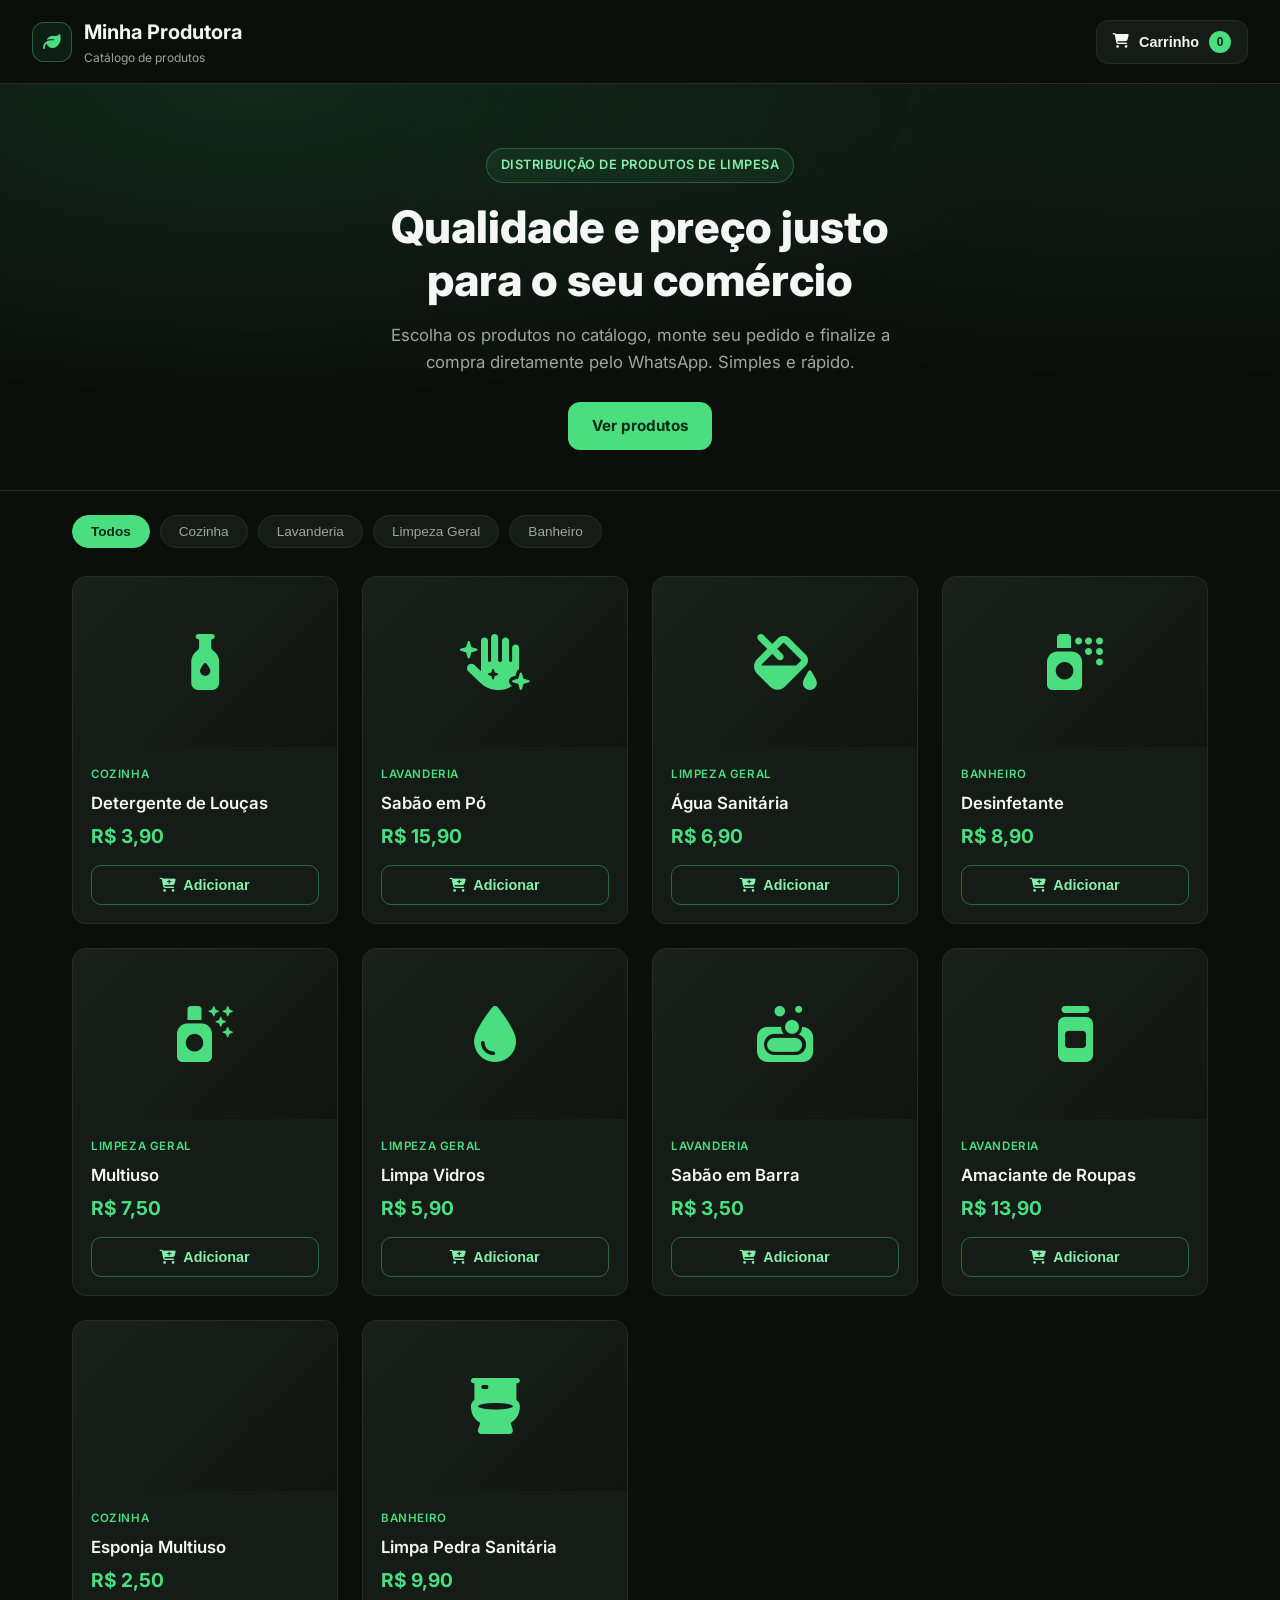
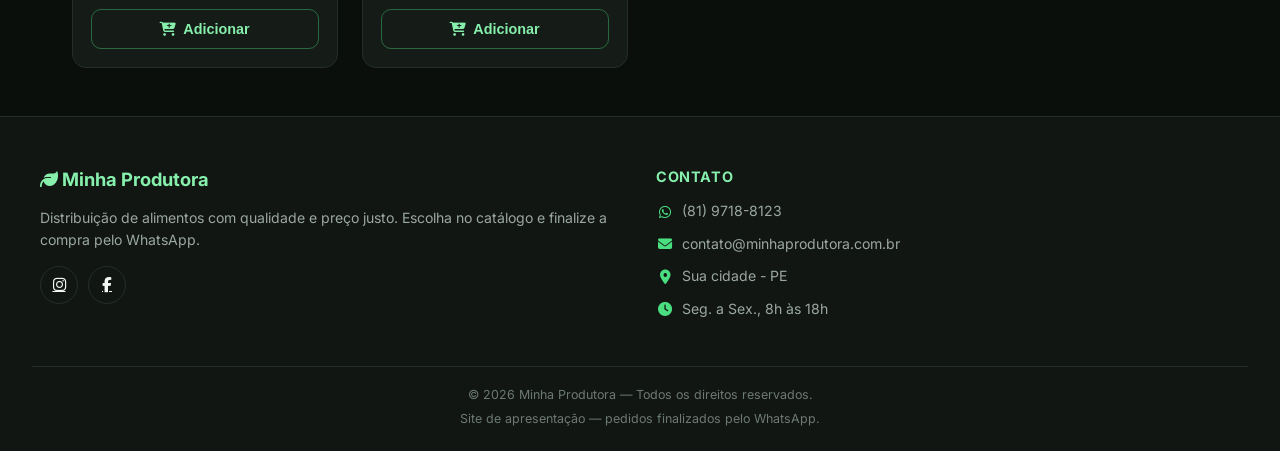
<file: catalogo-produtos/index.html>
<!DOCTYPE html>
<html lang="pt-BR">
<head>
  <meta charset="UTF-8">
  <meta name="viewport" content="width=device-width, initial-scale=1.0">
  <title>Catálogo de Produtos</title>
  <!-- Fonte moderna: Inter -->
  <link rel="preconnect" href="https://fonts.googleapis.com">
  <link rel="preconnect" href="https://fonts.gstatic.com" crossorigin>
  <link href="https://fonts.googleapis.com/css2?family=Inter:wght@400;500;600;700;800&display=swap" rel="stylesheet">
  <!-- Biblioteca de ícones: Font Awesome -->
  <link rel="stylesheet" href="https://cdnjs.cloudflare.com/ajax/libs/font-awesome/6.5.2/css/all.min.css">
  <!-- Paleta: preto + verde -->
  <link rel="stylesheet" href="css/style.css">
  <link rel="icon" type="image/png" href="img/favicon.png">
</head>
<body>

  <!-- CABECALHO -->
  <header class="header">
    <div class="header__logo">
      <span class="header__marca"><i class="fa-solid fa-leaf"></i></span>
      <div>
        <h1>Minha Produtora</h1>
        <p>Catálogo de produtos</p>
      </div>
    </div>
    <button class="header__cart" id="btnCarrinho">
      <i class="fa-solid fa-cart-shopping"></i>
      Carrinho
      <span class="header__badge" id="badgeCarrinho">0</span>
    </button>
  </header>

  <!-- BANNER DE DESTAQUE -->
  <section class="hero">
    <div class="hero__conteudo">
      <span class="hero__selo">Distribuição de produtos de limpesa</span>
      <h2>Qualidade e preço justo<br>para o seu comércio</h2>
      <p>Escolha os produtos no catálogo, monte seu pedido e finalize a compra diretamente pelo WhatsApp. Simples e rápido.</p>
      <div class="hero__acoes">
        <a href="#gradeProdutos" class="hero__btn hero__btn--primario">Ver produtos</a>
      </div>
    </div>
  </section>

  <!-- FILTRO POR CATEGORIA -->
  <section class="categorias" id="filtros">
    <!-- Os botões de categoria serão gerados pelo script.js -->
  </section>

  <!-- GRADE DE PRODUTOS -->
  <main class="produtos" id="gradeProdutos">
    <!-- Os cards de produto serão gerados pelo script.js -->
  </main>

  <!-- RODAPE -->
  <footer class="rodape">
    <div class="rodape__conteudo">

      <div class="rodape__coluna">
        <h3><i class="fa-solid fa-leaf"></i> Minha Produtora</h3>
        <p>Distribuição de alimentos com qualidade e preço justo. Escolha no catálogo e finalize a compra pelo WhatsApp.</p>
        <div class="rodape__redes">
          <a href="#" class="rodape__social" title="Instagram">
            <i class="fa-brands fa-instagram"></i>
          </a>
          <a href="#" class="rodape__social" title="Facebook">
            <i class="fa-brands fa-facebook-f"></i>
          </a>
        </div>
      </div>


      <div class="rodape__coluna">
        <h4>Contato</h4>
        <ul>
          <li><i class="fa-brands fa-whatsapp"></i> (81) 9718-8123</li>
          <li><i class="fa-solid fa-envelope"></i> contato@minhaprodutora.com.br</li>
          <li><i class="fa-solid fa-location-dot"></i> Sua cidade - PE</li>
          <li><i class="fa-solid fa-clock"></i> Seg. a Sex., 8h às 18h</li>
        </ul>
      </div>

    </div>

    <div class="rodape__base">
      <p>&copy; 2026 Minha Produtora — Todos os direitos reservados.</p>
      <p>Site de apresentação — pedidos finalizados pelo WhatsApp.</p>
    </div>
  </footer>

  <!-- MODAL DE DETALHE DO PRODUTO -->
  <div class="modal" id="modalProduto">
    <div class="modal__conteudo">
      <button class="modal__fechar" id="fecharModal">
        <i class="fa-solid fa-xmark"></i>
      </button>
      <div class="modal__imagem" id="modalImagem"></div>
      <div class="modal__info">
        <span class="modal__categoria" id="modalCategoria"></span>
        <h2 id="modalNome"></h2>
        <p id="modalDescricao"></p>
        <p class="modal__preco" id="modalPreco"></p>
        <button class="btn-adicionar" id="btnAdicionar">
          <i class="fa-solid fa-cart-plus"></i> Adicionar ao carrinho
        </button>
      </div>
    </div>
  </div>

  <!-- PAINEL DO CARRINHO -->
  <aside class="carrinho" id="painelCarrinho">
    <div class="carrinho__topo">
      <h2>Seu carrinho</h2>
      <button class="carrinho__fechar" id="fecharCarrinho">
        <i class="fa-solid fa-xmark"></i>
      </button>
    </div>

    <div class="carrinho__itens" id="itensCarrinho">
      <!-- Os itens do carrinho serão gerados pelo script.js -->
    </div>

    <div class="carrinho__rodape">
      <div class="carrinho__total">
        <span>Total</span>
        <strong id="totalCarrinho">R$ 0,00</strong>
      </div>
      <button class="btn-finalizar" id="btnFinalizar">
        <i class="fa-brands fa-whatsapp"></i> Finalizar compra pelo WhatsApp
      </button>
      <p class="carrinho__aviso">
        Ao finalizar, você será direcionado ao nosso WhatsApp para combinar a compra.
      </p>
    </div>
  </aside>

  <!-- CAMADA ESCURA AO FUNDO -->
  <div class="overlay" id="overlay"></div>

  <!-- AVISO FLUTUANTE -->
  <div class="toast" id="toast"></div>

  <script src="js/script.js"></script>
</body>
</html>
</file>
<file: catalogo-produtos/css/style.css>
/* =====================================================
   CATALOGO DE PRODUTOS - Paleta preto + verde
   Redesign profissional
   ===================================================== */

:root {
  --fundo: #0b0f0c;
  --superficie: #111612;
  --card: #151b16;
  --card-hover: #1a211b;
  --borda: #242e27;
  --verde: #4ade80;
  --verde-claro: #86efac;
  --verde-fundo: rgba(74, 222, 128, 0.08);
  --branco: #f4f7f5;
  --cinza: #9aa8a0;
  --cinza-escuro: #6b7a72;
  --sombra: 0 10px 30px rgba(0, 0, 0, 0.45);
  --raio: 14px;
  --fonte: 'Inter', 'Segoe UI', Arial, sans-serif;
}

* { margin: 0; padding: 0; box-sizing: border-box; }

html { scroll-behavior: smooth; }

body {
  font-family: var(--fonte);
  background-color: var(--fundo);
  color: var(--branco);
  min-height: 100vh;
  line-height: 1.6;
}

/* ===== CABECALHO ===== */
.header {
  display: flex;
  align-items: center;
  justify-content: space-between;
  padding: 16px 32px;
  background: rgba(11, 15, 12, 0.9);
  backdrop-filter: blur(10px);
  border-bottom: 1px solid var(--borda);
  position: sticky;
  top: 0;
  z-index: 100;
}

.header__logo {
  display: flex;
  align-items: center;
  gap: 12px;
}

.header__marca {
  width: 40px;
  height: 40px;
  border-radius: 12px;
  background: var(--verde-fundo);
  border: 1px solid rgba(74, 222, 128, 0.35);
  display: flex;
  align-items: center;
  justify-content: center;
  color: var(--verde);
  font-size: 1.1rem;
}

.header__logo h1 { font-size: 1.25rem; font-weight: 700; color: var(--branco); }
.header__logo p { font-size: 0.75rem; color: var(--cinza); }

.header__cart {
  display: flex;
  align-items: center;
  gap: 10px;
  background: var(--card);
  color: var(--branco);
  border: 1px solid var(--borda);
  border-radius: 12px;
  padding: 10px 16px;
  font-size: 0.9rem;
  font-weight: 600;
  cursor: pointer;
  transition: border-color 0.2s, color 0.2s;
}

.header__cart:hover { border-color: var(--verde); color: var(--verde); }

.header__badge {
  background: var(--verde);
  color: #062a12;
  font-weight: 800;
  border-radius: 50%;
  min-width: 22px;
  height: 22px;
  display: flex;
  align-items: center;
  justify-content: center;
  font-size: 0.75rem;
  padding: 0 5px;
}

/* ===== BANNER DE DESTAQUE ===== */
.hero {
  padding: 64px 32px 40px;
  background:
    radial-gradient(ellipse at 20% 0%, rgba(74, 222, 128, 0.12) 0%, transparent 55%),
    radial-gradient(ellipse at 90% 10%, rgba(74, 222, 128, 0.06) 0%, transparent 50%),
    var(--fundo);
  border-bottom: 1px solid var(--borda);
}

.hero__conteudo {
  max-width: 820px;
  margin: 0 auto;
  text-align: center;
}

.hero__selo {
  display: inline-block;
  background: var(--verde-fundo);
  border: 1px solid rgba(74, 222, 128, 0.3);
  color: var(--verde-claro);
  font-size: 0.8rem;
  font-weight: 600;
  letter-spacing: 0.5px;
  text-transform: uppercase;
  padding: 6px 14px;
  border-radius: 30px;
  margin-bottom: 18px;
}

.hero__conteudo h2 {
  font-size: clamp(1.8rem, 4vw, 2.8rem);
  font-weight: 800;
  line-height: 1.2;
  margin-bottom: 14px;
}

.hero__conteudo p {
  color: var(--cinza);
  font-size: 1.05rem;
  max-width: 560px;
  margin: 0 auto 26px;
}

.hero__acoes {
  display: flex;
  justify-content: center;
  gap: 12px;
  flex-wrap: wrap;
}

.hero__btn {
  display: inline-flex;
  align-items: center;
  gap: 8px;
  padding: 12px 24px;
  border-radius: 12px;
  font-size: 0.95rem;
  font-weight: 700;
  text-decoration: none;
  transition: 0.2s;
}

.hero__btn--primario { background: var(--verde); color: #062a12; }
.hero__btn--primario:hover { background: var(--verde-claro); }

/* ===== FILTRO DE CATEGORIAS ===== */
.categorias {
  display: flex;
  flex-wrap: wrap;
  gap: 10px;
  padding: 24px 32px 0;
  max-width: 1200px;
  margin: 0 auto;
}

.categoria-btn {
  background: var(--card);
  color: var(--cinza);
  border: 1px solid var(--borda);
  border-radius: 30px;
  padding: 8px 18px;
  font-size: 0.85rem;
  font-weight: 500;
  cursor: pointer;
  transition: 0.2s;
}

.categoria-btn:hover { border-color: var(--verde); color: var(--verde); }

.categoria-btn--ativo {
  background: var(--verde);
  color: #062a12;
  font-weight: 700;
  border-color: var(--verde);
}

/* ===== GRADE DE PRODUTOS ===== */
.produtos {
  display: grid;
  grid-template-columns: repeat(auto-fill, minmax(250px, 1fr));
  gap: 24px;
  padding: 28px 32px 48px;
  max-width: 1200px;
  margin: 0 auto;
}

.produto {
  background: var(--card);
  border: 1px solid var(--borda);
  border-radius: var(--raio);
  overflow: hidden;
  cursor: pointer;
  transition: transform 0.25s, border-color 0.25s, box-shadow 0.25s;
  display: flex;
  flex-direction: column;
}

.produto:hover {
  transform: translateY(-5px);
  border-color: rgba(74, 222, 128, 0.5);
  box-shadow: var(--sombra);
}

.produto__imagem {
  height: 170px;
  display: flex;
  align-items: center;
  justify-content: center;
  background: linear-gradient(135deg, #1a211b, #10150f);
  font-size: 3.5rem;
  color: var(--verde);
}

.produto__info {
  padding: 18px;
  display: flex;
  flex-direction: column;
  flex: 1;
}

.produto__categoria {
  font-size: 0.72rem;
  color: var(--verde);
  text-transform: uppercase;
  letter-spacing: 0.6px;
  font-weight: 600;
}

.produto__nome {
  font-size: 1.05rem;
  font-weight: 600;
  margin: 6px 0 4px;
  color: var(--branco);
}

.produto__preco {
  font-size: 1.2rem;
  font-weight: 700;
  color: var(--verde);
  margin-top: auto;
  margin-bottom: 14px;
}

.produto__btn {
  width: 100%;
  border: 1px solid rgba(74, 222, 128, 0.4);
  background: transparent;
  color: var(--verde-claro);
  border-radius: 10px;
  padding: 11px;
  font-size: 0.9rem;
  font-weight: 700;
  cursor: pointer;
  transition: 0.2s;
  display: inline-flex;
  align-items: center;
  justify-content: center;
  gap: 7px;
}

.produto__btn:hover { background: var(--verde); color: #062a12; border-color: var(--verde); }

/* ===== MODAL ===== */
.modal {
  position: fixed;
  inset: 0;
  display: none;
  align-items: center;
  justify-content: center;
  z-index: 300;
  padding: 20px;
}

.modal--aberto { display: flex; }

.modal__conteudo {
  background: var(--superficie);
  border: 1px solid var(--borda);
  border-radius: 18px;
  max-width: 520px;
  width: 100%;
  position: relative;
  overflow: hidden;
  box-shadow: var(--sombra);
  animation: aparecer 0.25s ease;
}

@keyframes aparecer {
  from { opacity: 0; transform: scale(0.95); }
  to   { opacity: 1; transform: scale(1); }
}

.modal__fechar,
.carrinho__fechar {
  position: absolute;
  top: 12px;
  right: 12px;
  background: rgba(0, 0, 0, 0.4);
  color: var(--branco);
  border: 1px solid var(--borda);
  width: 34px;
  height: 34px;
  border-radius: 50%;
  font-size: 1rem;
  cursor: pointer;
  z-index: 10;
  transition: 0.2s;
}

.modal__fechar:hover,
.carrinho__fechar:hover { color: var(--verde); border-color: var(--verde); }

.modal__imagem {
  height: 220px;
  display: flex;
  align-items: center;
  justify-content: center;
  background: linear-gradient(135deg, #1a211b, #10150f);
  font-size: 5.5rem;
  color: var(--verde);
}

.modal__info { padding: 24px; }

.modal__categoria {
  color: var(--verde);
  font-size: 0.8rem;
  text-transform: uppercase;
  letter-spacing: 0.6px;
  font-weight: 600;
}

.modal__info h2 { font-size: 1.5rem; margin: 6px 0 10px; }

.modal__info p {
  color: var(--cinza);
  line-height: 1.6;
  margin-bottom: 14px;
}

.modal__preco {
  font-size: 1.6rem;
  font-weight: 800;
  color: var(--verde);
  margin-bottom: 18px;
}

/* ===== BOTOES ===== */
.btn-adicionar,
.btn-finalizar {
  width: 100%;
  border: none;
  border-radius: 12px;
  padding: 14px;
  font-size: 1rem;
  font-weight: 700;
  cursor: pointer;
  transition: 0.2s;
  display: inline-flex;
  align-items: center;
  justify-content: center;
  gap: 8px;
}

.btn-adicionar { background: var(--verde); color: #062a12; }
.btn-adicionar:hover { background: var(--verde-claro); }

/* ===== PAINEL DO CARRINHO ===== */
.carrinho {
  position: fixed;
  top: 0;
  right: -420px;
  width: min(400px, 100%);
  height: 100%;
  background: var(--superficie);
  border-left: 1px solid var(--borda);
  z-index: 400;
  display: flex;
  flex-direction: column;
  transition: right 0.3s ease;
}

.carrinho--aberto { right: 0; }

.carrinho__topo {
  display: flex;
  align-items: center;
  justify-content: space-between;
  padding: 20px;
  border-bottom: 1px solid var(--borda);
  position: relative;
}

.carrinho__topo h2 { font-size: 1.1rem; }

.carrinho__itens {
  flex: 1;
  overflow-y: auto;
  padding: 16px 20px;
  display: flex;
  flex-direction: column;
  gap: 14px;
}

.carrinho-item {
  display: flex;
  gap: 12px;
  background: var(--card);
  border: 1px solid var(--borda);
  border-radius: 12px;
  padding: 12px;
  position: relative;
}

.carrinho-item__imagem {
  width: 60px;
  height: 60px;
  border-radius: 10px;
  display: flex;
  align-items: center;
  justify-content: center;
  background: #10150f;
  color: var(--verde);
  font-size: 2rem;
}

.carrinho-item__info { flex: 1; }
.carrinho-item__nome { font-weight: 600; font-size: 0.95rem; }
.carrinho-item__preco { color: var(--verde); font-size: 0.9rem; margin-top: 2px; }

.carrinho-item__qtd {
  display: flex;
  align-items: center;
  gap: 10px;
  margin-top: 8px;
}

.qtd-btn {
  width: 28px;
  height: 28px;
  border-radius: 8px;
  border: 1px solid var(--borda);
  background: var(--superficie);
  color: var(--branco);
  font-size: 1rem;
  cursor: pointer;
  transition: 0.2s;
}

.qtd-btn:hover { border-color: var(--verde); color: var(--verde); }
.qtd-valor { min-width: 20px; text-align: center; font-weight: 700; }

.carrinho-item__remover {
  position: absolute;
  top: 10px;
  right: 10px;
  background: none;
  border: none;
  color: var(--cinza-escuro);
  font-size: 1.05rem;
  cursor: pointer;
  transition: 0.2s;
}

.carrinho-item__remover:hover { color: #f87171; }

.carrinho__rodape {
  border-top: 1px solid var(--borda);
  padding: 18px 20px;
  background: var(--superficie);
}

.carrinho__total {
  display: flex;
  justify-content: space-between;
  align-items: center;
  margin-bottom: 14px;
}

.carrinho__total strong { color: var(--verde); font-size: 1.3rem; }

.btn-finalizar { background: var(--verde); color: #062a12; }
.btn-finalizar:hover { background: var(--verde-claro); }

.carrinho__aviso {
  font-size: 0.78rem;
  color: var(--cinza-escuro);
  text-align: center;
  margin-top: 10px;
}

/* ===== OVERLAY ===== */
.overlay {
  position: fixed;
  inset: 0;
  background: rgba(0, 0, 0, 0.8);
  opacity: 0;
  pointer-events: none;
  transition: opacity 0.25s;
  z-index: 250;
}

.overlay--visivel { opacity: 1; pointer-events: auto; }

/* ===== TOAST ===== */
.toast {
  position: fixed;
  bottom: 24px;
  left: 50%;
  transform: translateX(-50%) translateY(80px);
  background: var(--verde);
  color: #062a12;
  font-weight: 700;
  padding: 12px 24px;
  border-radius: 30px;
  z-index: 500;
  opacity: 0;
  transition: 0.3s;
  box-shadow: var(--sombra);
}

.toast--visivel { opacity: 1; transform: translateX(-50%) translateY(0); }

/* ===== RODAPE ===== */
.rodape {
  background: var(--superficie);
  border-top: 1px solid var(--borda);
  padding: 48px 32px 0;
}

.rodape__conteudo {
  display: grid;
  grid-template-columns: repeat(auto-fit, minmax(220px, 1fr));
  gap: 32px;
  max-width: 1200px;
  margin: 0 auto;
}

.rodape__coluna h3 { color: var(--verde-claro); font-size: 1.15rem; margin-bottom: 12px; }
.rodape__coluna h4 { color: var(--verde-claro); font-size: 0.9rem; margin-bottom: 12px; text-transform: uppercase; letter-spacing: 0.6px; font-weight: 700; }
.rodape__coluna p { color: var(--cinza); font-size: 0.88rem; line-height: 1.6; }
.rodape__coluna ul { list-style: none; }

.rodape__coluna ul li {
  color: var(--cinza);
  font-size: 0.88rem;
  margin-bottom: 10px;
  display: flex;
  align-items: center;
  gap: 8px;
}

.rodape__coluna ul li i { color: var(--verde); width: 18px; text-align: center; }
.rodape__coluna ul li a { color: var(--cinza); text-decoration: none; transition: 0.2s; }
.rodape__coluna ul li a:hover { color: var(--verde); }

.rodape__redes { display: flex; gap: 10px; margin-top: 14px; }

.rodape__social {
  width: 38px;
  height: 38px;
  border-radius: 50%;
  border: 1px solid var(--borda);
  display: flex;
  align-items: center;
  justify-content: center;
  color: var(--branco);
  font-size: 0.95rem;
  transition: 0.2s;
}

.rodape__social:hover { border-color: var(--verde); color: var(--verde); }

.rodape__base {
  border-top: 1px solid var(--borda);
  margin-top: 36px;
  padding: 18px 0;
  text-align: center;
  color: var(--cinza-escuro);
  font-size: 0.78rem;
}

.rodape__base p { margin-bottom: 4px; }

/* ===== RESPONSIVO ===== */
@media (max-width: 600px) {
  .header { padding: 14px 16px; }
  .header__logo h1 { font-size: 1.05rem; }
  .hero { padding: 40px 16px 30px; }
  .categorias, .produtos { padding-left: 16px; padding-right: 16px; }
  .produtos { grid-template-columns: repeat(auto-fill, minmax(150px, 1fr)); gap: 14px; }
  .produto__imagem { height: 130px; font-size: 3rem; }
  .modal__imagem { height: 180px; font-size: 4.5rem; }
  .rodape { padding: 32px 16px 0; }
}
</file>
